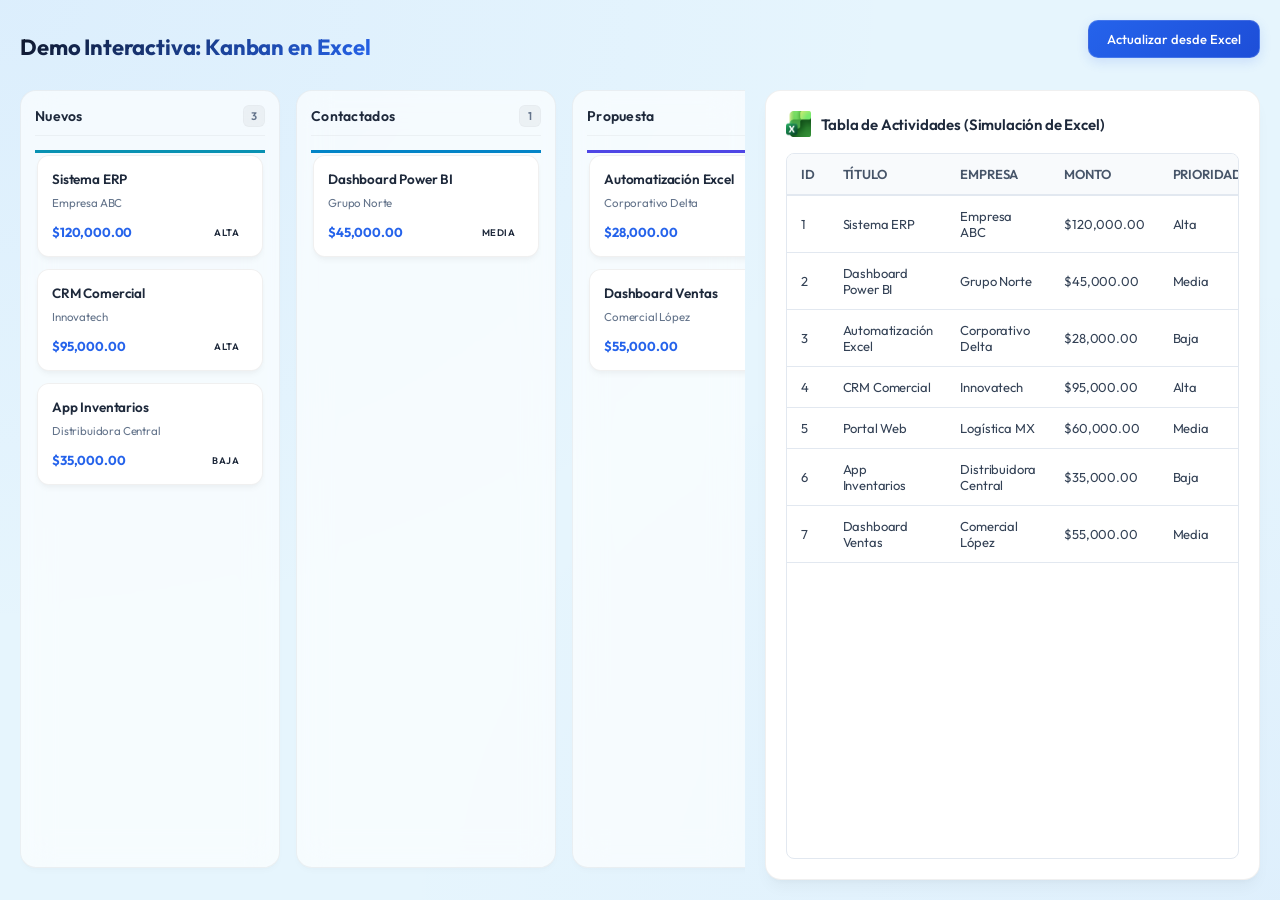
<file: demo/index.html>
<!DOCTYPE html>
<html lang="es">
<head>
  <meta charset="UTF-8" />
  <title>Kanban + Excel Demo (GitHub Pages)</title>
  <link rel="stylesheet" href="../kanban.css" />
  <link rel="stylesheet" href="demo.css" />
</head>
<body class="demo-body">
  <!-- Encabezado principal unificado -->
  <div class="demo-main-header">
    <h1>Demo Interactiva: Kanban en Excel</h1>
    <button id="btnRefresh">Actualizar desde Excel</button>
  </div>

  <div class="demo-container">
    <!-- Sección del Kanban interactivo -->
    <div class="demo-kanban-section">
      <div class="kanban">
        <!-- Columna NUEVOS -->
        <div class="column">
          <div class="column-header">
            <h3>Nuevos</h3>
            <span class="badge" id="count-nuevo">0</span>
          </div>
          <div class="cards" id="Nuevo"></div>
        </div>

        <!-- Columna CONTACTADOS -->
        <div class="column">
          <div class="column-header">
            <h3>Contactados</h3>
            <span class="badge" id="count-contactado">0</span>
          </div>
          <div class="cards" id="Contactado"></div>
        </div>

        <!-- Columna PROPUESTA -->
        <div class="column">
          <div class="column-header">
            <h3>Propuesta</h3>
            <span class="badge" id="count-propuesta">0</span>
          </div>
          <div class="cards" id="Propuesta"></div>
        </div>

        <!-- Columna CERRADOS -->
        <div class="column">
          <div class="column-header">
            <h3>Cerrados</h3>
            <span class="badge" id="count-cerrado">0</span>
          </div>
          <div class="cards" id="Cerrado"></div>
        </div>
      </div>
    </div>

    <!-- Sección de la simulación de Excel -->
    <div class="demo-excel-section">
      <div class="excel-header-title">
        <img src="excel-logo.png" alt="Excel Logo" class="excel-logo" />
        <h2>Tabla de Actividades (Simulación de Excel)</h2>
      </div>
      <div class="table-responsive">
        <table id="activity-table">
          <thead>
            <tr>
              <th>ID</th>
              <th>TÍTULO</th>
              <th>EMPRESA</th>
              <th>MONTO</th>
              <th>PRIORIDAD</th>
              <th>ESTADO</th>
            </tr>
          </thead>
          <tbody></tbody>
        </table>
      </div>
    </div>
  </div>

  <script src="demo.js"></script>
</body>
</html>
</file>
<file: kanban.css>
@import url('https://fonts.googleapis.com/css2?family=Outfit:wght@300;400;500;600;700&display=swap');

:root {
  /* Color Palette - Modern Minimal Light Blue */
  --bg-main: #d0edfd83;          /* Very soft, clean blue-tinted background */
  --bg-card: #ffffff;          /* Pure white cards */
  --bg-column: rgba(255, 255, 255, 0.65); /* Translucent glassmorphism column */
  --border-color: rgba(0, 0, 0, 0.05);
  --border-hover: rgba(59, 130, 246, 0.5);
  
  /* Text colors */
  --text-primary: #1e293b;     /* Deep slate for readability */
  --text-secondary: #64748b;   /* Muted slate blue */
  --text-muted: #94a3b8;
  
  /* Accents & Brand */
  --primary-blue: #2563eb;     /* Vibrant blue */
  --primary-hover: #1d4ed8;
  --accent-glow: rgba(37, 99, 235, 0.08);
  
  /* Column Accents (Modern Minimalist Blues/Teals) */
  --color-nuevo: #0891b2;      /* Deep Cyan */
  --color-contactado: #0284c7; /* Ocean Blue */
  --color-propuesta: #4f46e5;  /* Rich Indigo */
  --color-cerrado: #0d9488;    /* Deep Teal */
  
  /* Priority Colors (Pastel with Dark Text for Contrast) */
  --bg-alta: rgba(239, 68, 68, 0.1);
  --text-alta: #c2410c;
  --bg-media: rgba(245, 158, 11, 0.12);
  --text-media: #b45309;
  --bg-baja: rgba(16, 185, 129, 0.1);
  --text-baja: #047857;
}

* {
  margin: 0;
  padding: 0;
  box-sizing: border-box;
  font-family: 'Outfit', -apple-system, BlinkMacSystemFont, "Segoe UI", Roboto, sans-serif;
}

body {
  background-color: var(--bg-main);
  background-image: 
    radial-gradient(at 0% 0%, rgba(59, 130, 246, 0.06) 0px, transparent 50%),
    radial-gradient(at 100% 100%, rgba(37, 99, 235, 0.04) 0px, transparent 50%);
  color: var(--text-primary);
  padding: 16px;
  overflow: hidden;
  height: 100vh;
  letter-spacing: -0.01em;
}

/* Header & Controls */
.header {
  margin-bottom: 16px;
  display: flex;
  justify-content: space-between;
  align-items: center;
}

.header h1 {
  font-size: 20px;
  font-weight: 600;
  background: linear-gradient(135deg, #0f172a 0%, #2563eb 100%);
  -webkit-background-clip: text;
  -webkit-text-fill-color: transparent;
}

/* Premium Button style */
button {
  background: linear-gradient(135deg, var(--primary-blue) 0%, #1d4ed8 100%);
  color: #ffffff;
  border: 1px solid rgba(255, 255, 255, 0.15);
  border-radius: 10px;
  padding: 10px 18px;
  font-size: 13px;
  font-weight: 500;
  cursor: pointer;
  margin-bottom: 16px;
  transition: all 0.3s cubic-bezier(0.4, 0, 0.2, 1);
  box-shadow: 0 4px 12px rgba(37, 99, 235, 0.15);
}

button:hover {
  transform: translateY(-1px);
  box-shadow: 0 6px 16px rgba(37, 99, 235, 0.25);
  background: linear-gradient(135deg, #3b82f6 0%, #1d4ed8 100%);
}

button:active {
  transform: translateY(1px);
  box-shadow: 0 2px 6px rgba(37, 99, 235, 0.15);
}

/* Kanban Board Container */
.kanban {
  display: flex;
  gap: 16px;
  overflow-x: auto;
  overflow-y: hidden;
  height: calc(100vh - 110px);
  padding-bottom: 12px;
}

/* Modern Scrollbars */
.kanban::-webkit-scrollbar {
  height: 8px;
}

.kanban::-webkit-scrollbar-track {
  background: rgba(0, 0, 0, 0.03);
  border-radius: 999px;
}

.kanban::-webkit-scrollbar-thumb {
  background: rgba(100, 116, 139, 0.2);
  border-radius: 999px;
}

.kanban::-webkit-scrollbar-thumb:hover {
  background: rgba(100, 116, 139, 0.4);
}

/* Kanban Columns */
.column {
  flex: 0 0 260px;
  width: 260px;
  background: var(--bg-column);
  border: 1px solid var(--border-color);
  backdrop-filter: blur(16px);
  -webkit-backdrop-filter: blur(16px);
  border-radius: 16px;
  padding: 14px;
  display: flex;
  flex-direction: column;
  box-shadow: 0 4px 6px -1px rgba(0, 0, 0, 0.02), 0 2px 4px -1px rgba(0, 0, 0, 0.02);
  transition: all 0.3s ease;
}

.column:hover {
  border-color: rgba(59, 130, 246, 0.15);
  background: rgba(255, 255, 255, 0.8);
  box-shadow: 0 10px 15px -3px rgba(0, 0, 0, 0.04);
}

.column-header {
  display: flex;
  justify-content: space-between;
  align-items: center;
  margin-bottom: 14px;
  padding-bottom: 8px;
  border-bottom: 1px solid rgba(0, 0, 0, 0.04);
}

.column-header h3 {
  font-size: 14px;
  font-weight: 600;
  color: var(--text-primary);
  letter-spacing: 0.02em;
}

.badge {
  background: rgba(0, 0, 0, 0.04);
  color: var(--text-secondary);
  min-width: 22px;
  height: 22px;
  border-radius: 6px;
  display: flex;
  justify-content: center;
  align-items: center;
  font-size: 11px;
  font-weight: 600;
  border: 1px solid rgba(0, 0, 0, 0.02);
}

/* Card Container within Columns */
.cards {
  flex: 1;
  overflow-y: auto;
  min-height: 150px;
  padding: 2px;
}

.cards::-webkit-scrollbar {
  width: 5px;
}

.cards::-webkit-scrollbar-thumb {
  background: rgba(100, 116, 139, 0.15);
  border-radius: 999px;
}

/* Kanban Cards */
.card {
  background: var(--bg-card);
  border: 1px solid rgba(0, 0, 0, 0.06);
  border-radius: 12px;
  padding: 14px;
  margin-bottom: 12px;
  cursor: grab;
  position: relative;
  transition: all 0.25s cubic-bezier(0.25, 0.8, 0.25, 1);
  box-shadow: 0 4px 6px -1px rgba(0, 0, 0, 0.04), 0 2px 4px -1px rgba(0, 0, 0, 0.02);
}

.card:hover {
  transform: translateY(-2px);
  border-color: var(--border-hover);
  box-shadow: 
    0 10px 20px -3px rgba(0, 0, 0, 0.08), 
    0 4px 6px -2px rgba(59, 130, 246, 0.05);
}

.card:active {
  cursor: grabbing;
}

.card.dragging {
  opacity: 0.4;
  transform: scale(0.95);
  border: 1px dashed var(--primary-blue);
}

/* Card Typography */
.card-title {
  font-size: 13.5px;
  font-weight: 600;
  color: var(--text-primary);
  margin-bottom: 6px;
  line-height: 1.4;
}

.card-company {
  font-size: 11.5px;
  color: var(--text-secondary);
  margin-bottom: 12px;
  display: flex;
  align-items: center;
  font-weight: 400;
}

/* Footer layout inside Cards */
.card-footer {
  display: flex;
  justify-content: space-between;
  align-items: center;
  margin-top: auto;
}

/* Amount styling */
.card-footer span:first-child {
  color: var(--primary-blue); /* Vibrant dark-blue highlight for prices */
  font-size: 13px;
  font-weight: 700;
}

/* Priority Badges */
.priority {
  font-size: 9.5px;
  font-weight: 600;
  padding: 3px 8px;
  border-radius: 6px;
  text-transform: uppercase;
  letter-spacing: 0.05em;
  border: 1px solid transparent;
}

.Alta {
  background: var(--bg-alta);
  color: var(--text-alta);
  border-color: rgba(239, 68, 68, 0.15);
}

.Media {
  background: var(--bg-media);
  color: var(--text-media);
  border-color: rgba(245, 158, 11, 0.15);
}

.Baja {
  background: var(--bg-baja);
  color: var(--text-baja);
  border-color: rgba(16, 185, 129, 0.15);
}

/* Column top border indicators */
#Nuevo {
  border-top: 3px solid var(--color-nuevo);
}

#Contactado {
  border-top: 3px solid var(--color-contactado);
}

#Propuesta {
  border-top: 3px solid var(--color-propuesta);
}

#Cerrado {
  border-top: 3px solid var(--color-cerrado);
}

/* Drag Over Column State */
.cards.drag-over {
  background: rgba(37, 99, 235, 0.03);
  border: 1px dashed rgba(37, 99, 235, 0.2);
  border-radius: 12px;
}
</file>
<file: demo/demo.css>
/* Sobrescribir el estilo de body de kanban.css para la demo */
body.demo-body {
  overflow: hidden;
  height: 100vh;
  margin: 0;
  padding: 20px;
  box-sizing: border-box;
  display: flex;
  flex-direction: column;
}

/* Encabezado principal de la demo */
.demo-main-header {
  margin-bottom: 16px;
  display: flex;
  justify-content: space-between;
  align-items: center;
}

.demo-main-header h1 {
  font-size: 22px;
  font-weight: 700;
  background: linear-gradient(135deg, #0f172a 0%, #2563eb 100%);
  -webkit-background-clip: text;
  -webkit-text-fill-color: transparent;
  margin: 0;
}

.demo-container {
  display: flex;
  flex-direction: row;
  gap: 20px;
  flex: 1;
  min-height: 0; /* Permite que los contenedores flex internos reduzcan su altura y usen scrolls si es necesario */
}

@media (max-width: 1200px) {
  body.demo-body {
    overflow: auto;
    height: auto;
  }
  .demo-container {
    flex-direction: column;
    height: auto;
  }
  .demo-kanban-section .kanban {
    height: 500px !important;
  }
}

.demo-kanban-section {
  flex: 1.6;
  display: flex;
  flex-direction: column;
  min-width: 0;
  min-height: 0;
}

/* Forzar que el tablero Kanban ocupe el alto disponible en el flex container */
.demo-kanban-section .kanban {
  height: 100% !important;
  flex: 1;
}

.demo-excel-section {
  flex: 1;
  background: #ffffff;
  border-radius: 16px;
  padding: 20px;
  box-shadow: 0 10px 15px -3px rgba(0, 0, 0, 0.04), 0 4px 6px -4px rgba(0, 0, 0, 0.04);
  border: 1px solid rgba(0, 0, 0, 0.06);
  display: flex;
  flex-direction: column;
  min-width: 0;
  min-height: 0;
}

.excel-header-title {
  display: flex;
  align-items: center;
  gap: 10px;
  margin-bottom: 16px;
}

.excel-logo {
  height: 26px;
  width: auto;
  object-fit: contain;
}

.demo-excel-section h2 {
  font-size: 15px;
  font-weight: 600;
  color: #1e293b;
  margin: 0;
}

.table-responsive {
  flex: 1;
  overflow-y: auto;
  overflow-x: auto;
  border: 1px solid #e2e8f0;
  border-radius: 8px;
}

#activity-table {
  width: 100%;
  border-collapse: collapse;
  font-size: 13px;
}

#activity-table th {
  background-color: #f8fafc;
  color: #475569;
  font-weight: 600;
  text-align: left;
  padding: 12px 14px;
  border-bottom: 2px solid #e2e8f0;
  position: sticky;
  top: 0;
  z-index: 10;
}

#activity-table td {
  padding: 12px 14px;
  border-bottom: 1px solid #e2e8f0;
  color: #334155;
}

#activity-table tbody tr:hover {
  background-color: #f1f5f9;
}

/* Animación y estilos de transición cuando cambia un estado */
#activity-table td.status-cell {
  font-weight: 500;
  transition: all 0.3s ease;
}

#activity-table td.updated-cell {
  background-color: #e0f2fe;
  color: #0369a1;
  font-weight: bold;
}
</file>
